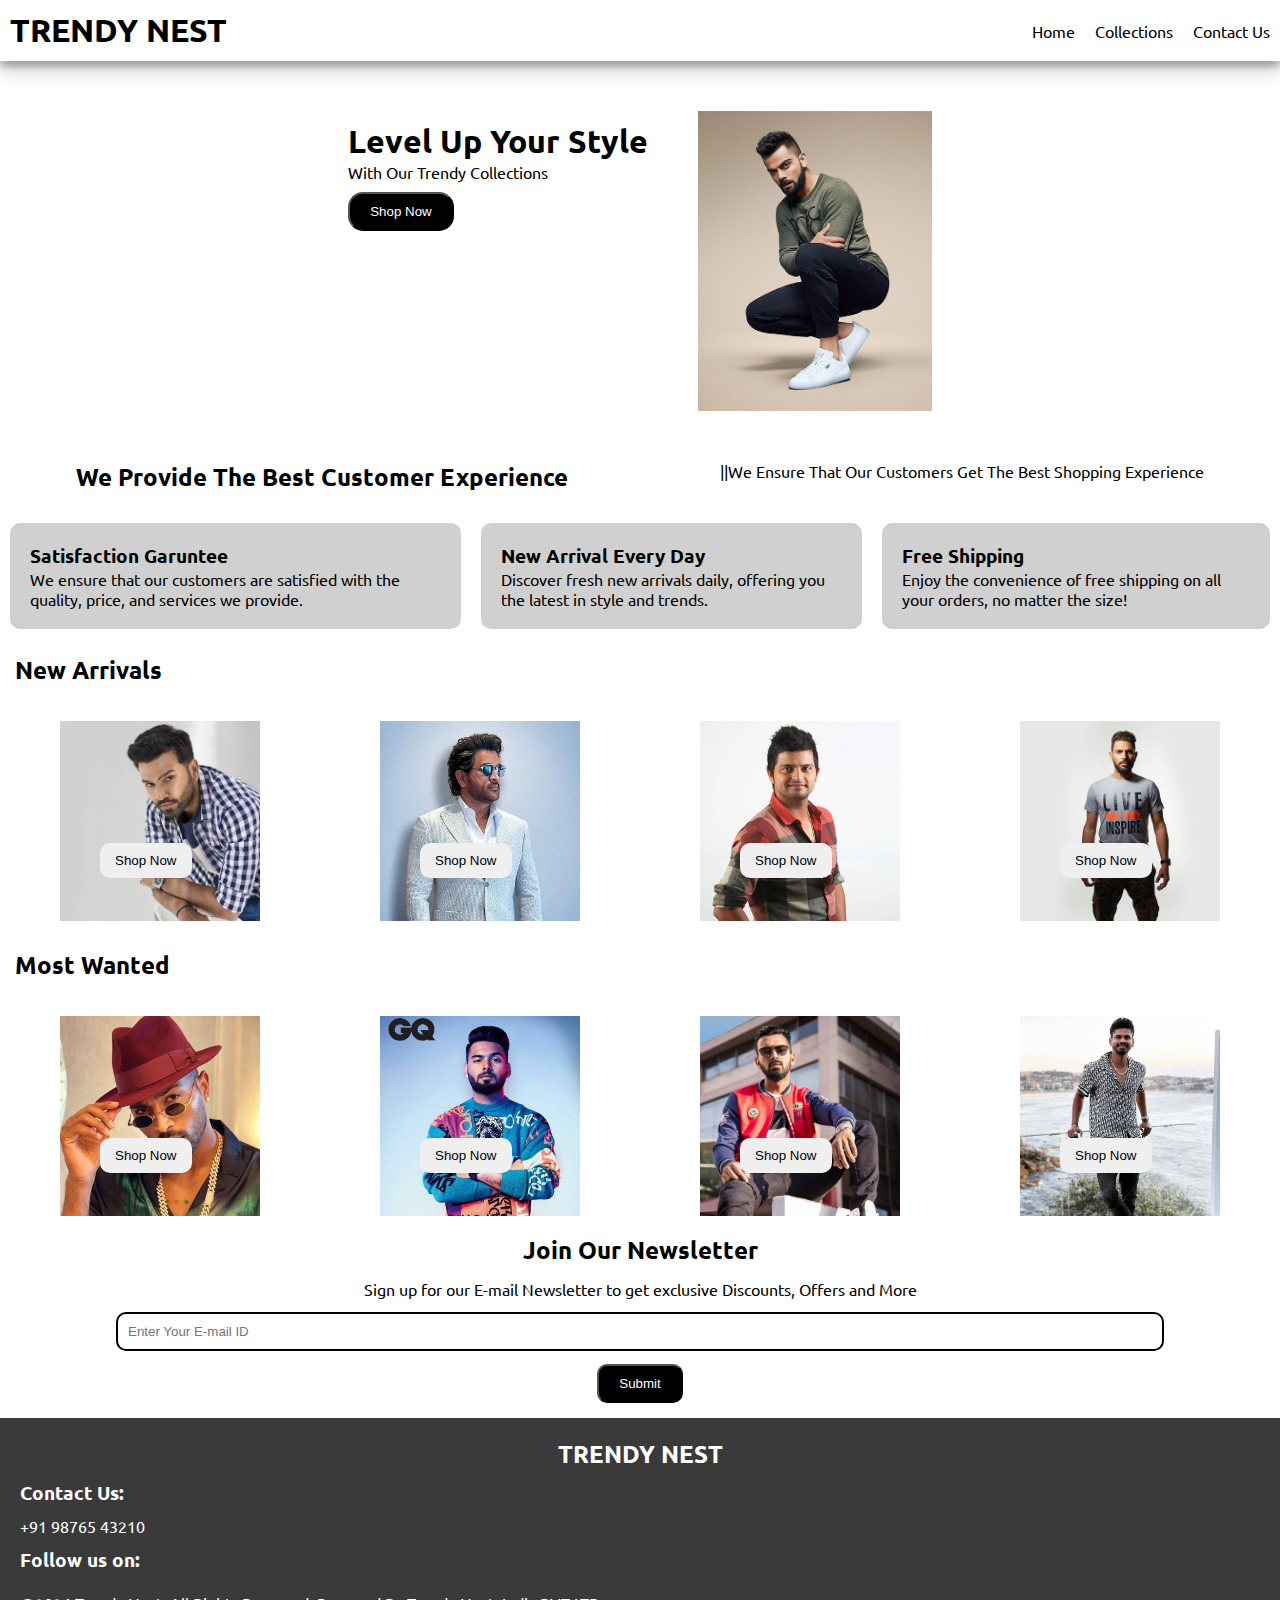
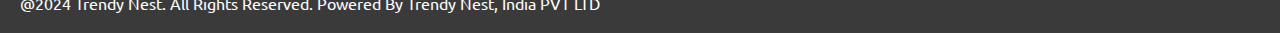
<file: index.html>
<!DOCTYPE html>
<html lang="en">

<head>
    <meta charset="UTF-8">
    <meta name="viewport" content="width=device-width, initial-scale=1.0">
    <title>Trendy Nest</title>

    <link rel="preconnect" href="https://fonts.googleapis.com">
    <link rel="preconnect" href="https://fonts.gstatic.com" crossorigin>
    <link
        href="https://fonts.googleapis.com/css2?family=Ubuntu:ital,wght@0,300;0,400;0,500;0,700;1,300;1,400;1,500;1,700&display=swap"
        rel="stylesheet">
    <link rel="stylesheet" href="https://cdnjs.cloudflare.com/ajax/libs/font-awesome/6.6.0/css/all.min.css"
        integrity="sha512-Kc323vGBEqzTmouAECnVceyQqyqdsSiqLQISBL29aUW4U/M7pSPA/gEUZQqv1cwx4OnYxTxve5UMg5GT6L4JJg=="
        crossorigin="anonymous" referrerpolicy="no-referrer" />
    <link rel="stylesheet" href="style.css">
</head>

<body>
    <div class="navbar">
        <h1>TRENDY NEST</h1>
        <div class="navlinks">
            <p class="navlink"><a href="index.html">Home</a></p>
            <p class="navlink"><a href="collection.html">Collections</a></p>
            <p class="navlink"><a href="contact.html">Contact Us</a></p>
        </div>
        <div class="navbartoggle" onclick="shownav()">
            <i class="fa-solid fa-bars"></i>
        </div>
    </div>

    <div class="sidenavbar">
        <p class="xmark" onclick="closenav()"><i class="fa-regular fa-xmark"></i></p>
        <p class="sidenavlink"><a href="index.html">Home</a></p>
        <p class="sidenavlink"><a href="collection.html">Collections</a></p>
        <p class="sidenavlink"><a href="contact.html">Contact Us</a></p>
    </div>


    <div class="header">
        <div class="headertext">
            <h1>Level Up Your Style</h1>
            <p>With Our Trendy Collections</p>
            <button class="shopbutton">Shop Now</button>
        </div>
        <div class="headerimage">
            <img src="Virat.jpg">
        </div>
    </div>


    <div class="service">
        <h2>We Provide The Best Customer Experience</h2>
        <p>||We Ensure That Our Customers Get The Best Shopping Experience</p>
    </div>

    <div class="service-2">

        <div class="servicebox">
            <i class="fa-regular fa-face-smile"></i>
            <h3>Satisfaction Garuntee</h3>
            <p class="servicetext">We ensure that our customers are satisfied with the quality, price, and services we provide.</p>
        </div>

        <div class="servicebox">
            <i class="fa-solid fa-plane-arrival"></i>
            <h3>New Arrival Every Day</h3>
            <p>Discover fresh new arrivals daily, offering you the latest in style and trends. </p>
        </div>

        <div class="servicebox">
            <i class="fa-solid fa-truck-fast"></i>
            <h3>Free Shipping </h3>
            <p>Enjoy the convenience of free shipping on all your orders, no matter the size!</p>
        </div>
    </div>

    <h2 style="padding: 15px;">New Arrivals</h2><br>
    <div class="newarrival">

        <div class="newarrival-container">
            <img src="rohit.jpg">
            <button>Shop Now <i class="fa-solid fa-arrow-right"></i></button>
        </div>

        <div class="newarrival-container">
            <img src="Dhoni.jpeg">
            <button>Shop Now <i class="fa-solid fa-arrow-right"></i></button>
        </div>

        <div class="newarrival-container">
            <img src="Raina.jpg">
            <button>Shop Now <i class="fa-solid fa-arrow-right"></i></button>
        </div>

        <div class="newarrival-container">
            <img src="yuvraj.jpg">
            <button>Shop Now <i class="fa-solid fa-arrow-right"></i></button>
        </div>
    </div>

    <h2 style="padding: 15px; margin-top: 10px;">Most Wanted</h2><br>
    <div class="newarrival">

        <div class="newarrival-container">
            <img src="Hardik.jpg">
            <button>Shop Now <i class="fa-solid fa-arrow-right"></i></button>
        </div>

        <div class="newarrival-container">
            <img src="Pant.jpg">
            <button>Shop Now <i class="fa-solid fa-arrow-right"></i></button>
        </div>

        <div class="newarrival-container">
            <img src="Rahul.jpg">
            <button>Shop Now <i class="fa-solid fa-arrow-right"></i></button>
        </div>

        <div class="newarrival-container">
            <img src="Shreyas.jpg">
            <button>Shop Now <i class="fa-solid fa-arrow-right"></i></button>
        </div>
    </div>

    <div class="news">
        <h2>Join Our Newsletter</h2>
        <p>Sign up for our E-mail Newsletter to get exclusive Discounts, Offers and More</p>
        <input type="email" placeholder="Enter Your E-mail ID">
        <button>Submit</button>
    </div>

    <div class="footer">
        <h2 style="text-align: center;">TRENDY NEST</h2>
        <h3>Contact Us:</h3>
        <p><i class="fa-solid fa-phone"></i> +91 98765 43210</p>
        <h3>Follow us on:</h3>
        <div class="footericons">
            <i class="fa-brands fa-instagram"></i>
            <i class="fa-brands fa-twitter"></i>
            <i class="fa-solid fa-envelope"></i>
            <i class="fa-brands fa-whatsapp"></i>
        </div>
        <p>@2024 Trendy Nest. All Rights Reserved. Powered By Trendy Nest, India PVT LTD</p>

    </div>



    <script src="script.js"></script>
</body>

</html>
</file>
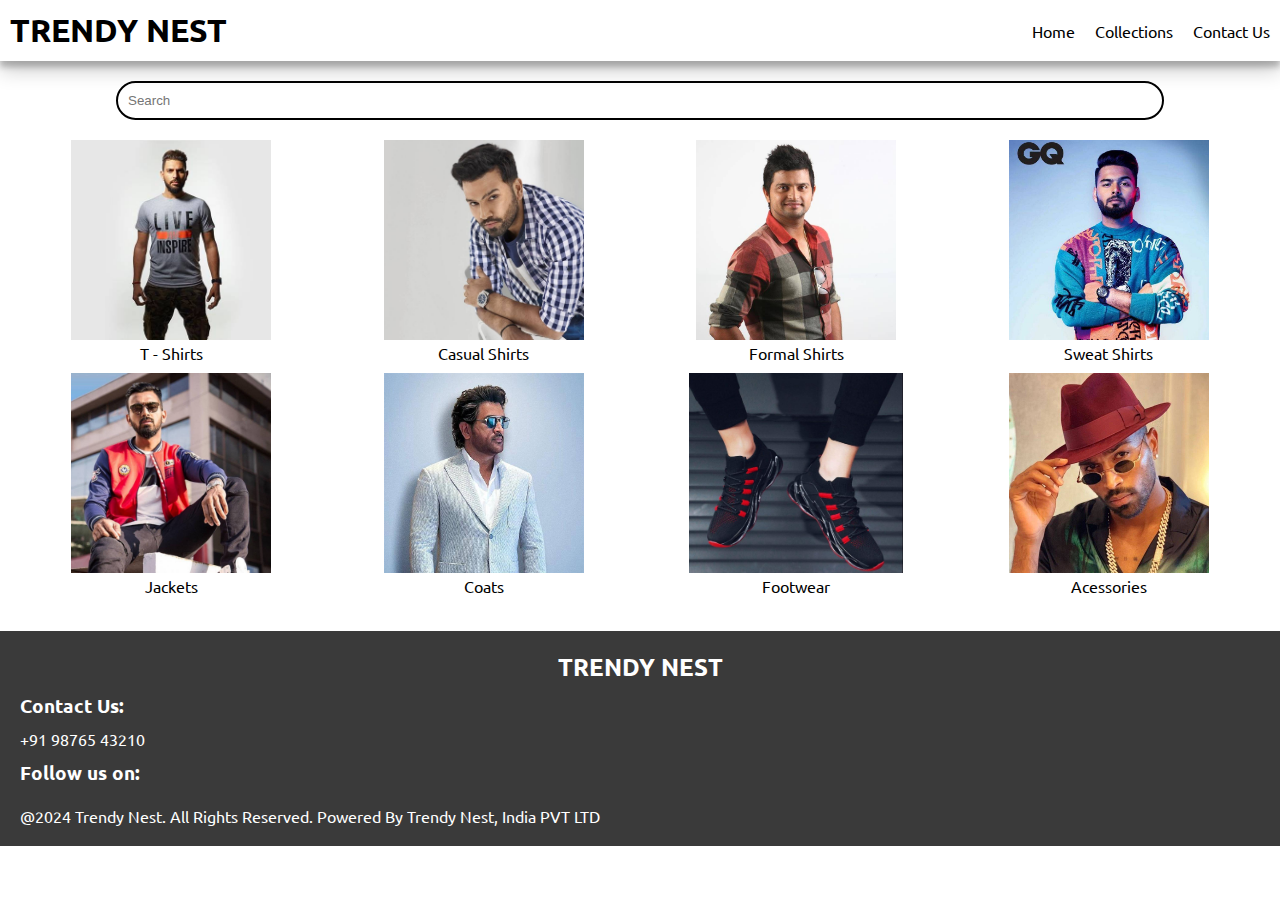
<file: collection.html>
<!DOCTYPE html>
<html lang="en">

<head>
    <meta charset="UTF-8">
    <meta name="viewport" content="width=device-width, initial-scale=1.0">
    <title>Trendy Nest</title>

    <link rel="preconnect" href="https://fonts.googleapis.com">
    <link rel="preconnect" href="https://fonts.gstatic.com" crossorigin>
    <link
        href="https://fonts.googleapis.com/css2?family=Ubuntu:ital,wght@0,300;0,400;0,500;0,700;1,300;1,400;1,500;1,700&display=swap"
        rel="stylesheet">
    <link rel="stylesheet" href="https://cdnjs.cloudflare.com/ajax/libs/font-awesome/6.6.0/css/all.min.css"
        integrity="sha512-Kc323vGBEqzTmouAECnVceyQqyqdsSiqLQISBL29aUW4U/M7pSPA/gEUZQqv1cwx4OnYxTxve5UMg5GT6L4JJg=="
        crossorigin="anonymous" referrerpolicy="no-referrer" />
    <link rel="stylesheet" href="style.css">
</head>

<body>
    <div class="navbar">
        <h1>TRENDY NEST</h1>
        <div class="navlinks">
            <p class="navlink"><a href="index.html">Home</a></p>
            <p class="navlink"><a href="collection.html">Collections</a></p>
            <p class="navlink"><a href="contact.html">Contact Us</a></p>
        </div>
        <div class="navbartoggle" onclick="shownav()">
            <i class="fa-solid fa-bars"></i>
        </div>
    </div>

    <div class="sidenavbar">
        <p class="xmark" onclick="closenav()"><i class="fa-regular fa-xmark"></i></p>
        <p class="sidenavlink"><a href="index.html">Home</a></p>
        <p class="sidenavlink"><a href="collection.html">Collections</a></p>
        <p class="sidenavlink"><a href="contact.html">Contact Us</a></p>
    </div>

    <div class="search">
        <input type="text" placeholder="Search">
        <i class="fa-solid fa-magnifying-glass"></i>
    </div>

    <div class="products">

        <div class="productsbox">
            <img src="yuvraj.jpg">
            <p>T - Shirts</p>
        </div>

        <div class="productsbox">
            <img src="rohit.jpg">
            <p>Casual Shirts</p>
        </div>

        <div class="productsbox">
            <img src="Raina.jpg">
            <p>Formal Shirts</p>
        </div>

        <div class="productsbox">
            <img src="Pant.jpg">
            <p>Sweat Shirts</p>
        </div>

        <div class="productsbox">
            <img src="Rahul.jpg">
            <p>Jackets</p>
        </div>

        <div class="productsbox">
            <img src="Dhoni.jpeg">
            <p>Coats</p>
        </div>

        <div class="productsbox">
            <img src="Shoes.jpg">
            <p>Footwear</p>
        </div>

        <div class="productsbox">
            <img src="Hardik.jpg">
            <p>Acessories</p>
        </div>

    </div>



    <div class="footer">
        <h2 style="text-align: center;">TRENDY NEST</h2>
        <h3>Contact Us:</h3>
        <p><i class="fa-solid fa-phone"></i> +91 98765 43210</p>
        <h3>Follow us on:</h3>
        <div class="footericons">
            <i class="fa-brands fa-instagram"></i>
            <i class="fa-brands fa-twitter"></i>
            <i class="fa-solid fa-envelope"></i>
            <i class="fa-brands fa-whatsapp"></i>
        </div>
        <p>@2024 Trendy Nest. All Rights Reserved. Powered By Trendy Nest, India PVT LTD</p>

    </div>



    <script src="collection.js"></script>
</body>

</html>
</file>
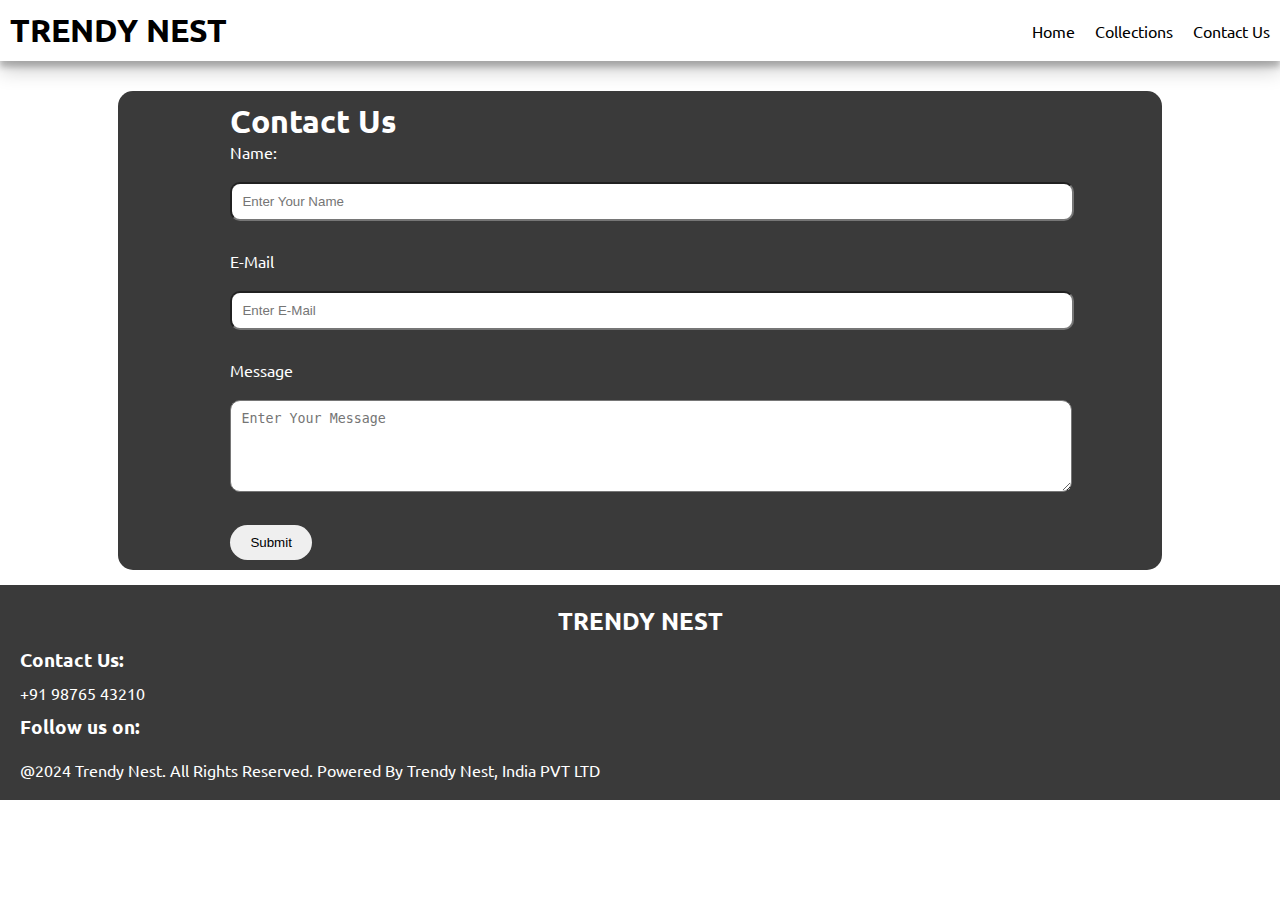
<file: contact.html>
<!DOCTYPE html>
<html lang="en">

<head>
    <meta charset="UTF-8">
    <meta name="viewport" content="width=device-width, initial-scale=1.0">
    <title>Trendy Nest</title>

    <link rel="preconnect" href="https://fonts.googleapis.com">
    <link rel="preconnect" href="https://fonts.gstatic.com" crossorigin>
    <link
        href="https://fonts.googleapis.com/css2?family=Ubuntu:ital,wght@0,300;0,400;0,500;0,700;1,300;1,400;1,500;1,700&display=swap"
        rel="stylesheet">
    <link rel="stylesheet" href="https://cdnjs.cloudflare.com/ajax/libs/font-awesome/6.6.0/css/all.min.css"
        integrity="sha512-Kc323vGBEqzTmouAECnVceyQqyqdsSiqLQISBL29aUW4U/M7pSPA/gEUZQqv1cwx4OnYxTxve5UMg5GT6L4JJg=="
        crossorigin="anonymous" referrerpolicy="no-referrer" />
    <link rel="stylesheet" href="style.css">
</head>

<body>
    <div class="navbar">
        <h1>TRENDY NEST</h1>
        <div class="navlinks">
            <p class="navlink"><a href="index.html">Home</a></p>
            <p class="navlink"><a href="collection.html">Collections</a></p>
            <p class="navlink"><a href="contact.html">Contact Us</a></p>
        </div>
        <div class="navbartoggle" onclick="shownav()">
            <i class="fa-solid fa-bars"></i>
        </div>
    </div>

    <div class="sidenavbar">
        <p class="xmark" onclick="closenav()"><i class="fa-regular fa-xmark"></i></p>
        <p class="sidenavlink"><a href="index.html">Home</a></p>
        <p class="sidenavlink"><a href="collection.html">Collections</a></p>
        <p class="sidenavlink"><a href="contact.html">Contact Us</a></p>
    </div>


    <div class="contactbox">
        <div>
            <h1>Contact Us</h1>
            <p>Name:</p>
            <input type="text" placeholder="Enter Your Name">
            <p>E-Mail</p>
            <input type="email" placeholder="Enter E-Mail">
            <p>Message</p>
            <textarea placeholder="Enter Your Message"></textarea>
            <button>Submit</button>
        </div>
    </div>

    <div class="footer">
        <h2 style="text-align: center;">TRENDY NEST</h2>
        <h3>Contact Us:</h3>
        <p><i class="fa-solid fa-phone"></i> +91 98765 43210</p>
        <h3>Follow us on:</h3>
        <div class="footericons">
            <i class="fa-brands fa-instagram"></i>
            <i class="fa-brands fa-twitter"></i>
            <i class="fa-solid fa-envelope"></i>
            <i class="fa-brands fa-whatsapp"></i>
        </div>
        <p>@2024 Trendy Nest. All Rights Reserved. Powered By Trendy Nest, India PVT LTD</p>

    </div>



    <script src="script.js"></script>
</body>

</html>
</file>
<file: style.css>
* {
    margin: 0;
    padding: 0;
}

body {
    font-family: "Ubuntu", sans-serif;
    font-weight: 400;
    font-style: normal;
}

.navbar{
    display: flex;
    justify-content: space-between;
    align-items: center;
    padding: 10px;
    box-shadow: rgba(0, 0, 0, 0.19) 0px 10px 20px, rgba(0, 0, 0, 0.23) 0px 6px 6px;
}

.navlinks{
    display: flex;
    column-gap: 20px;
}

.navlink a{
    text-decoration: none;
    color: black;
}

.navlink a:hover{
    text-decoration: underline;
    color: black;
}

.navbartoggle{
    display: none;
}


.sidenavbar{
    background-color: black;
    position: fixed;
    width: 40%;
    height: 100%;
    top: 0;
    left: -60%;
    padding: 20px;
    transition: 1s;
}

.xmark{
    color: white;
    text-align: right;
}

.sidenavlink {
    margin-bottom: 30px;
}

.sidenavbar a{
    color: white;
    text-decoration: none;
}

.sidenavbar a:hover{
    color: white;
    text-decoration: underline;
}

.headerimage{
    height: 300px;
    display: flex;
}
.header{
    display: flex;
    justify-content: center;
    gap: 50px;
    padding: 50px;
}
.headertext{
    margin-top: 10px;
}
.shopbutton{
    padding: 10px 20px;
    background-color: black;
    color: white;
    margin-top: 10px;
    border-radius: 15px;
}

.service{
    display: flex;
    justify-content: space-around;
    margin-bottom: 20px;
}

.service-2{
    padding: 10px;
    display: flex;
    justify-content: space-between;
    gap: 20px;
}

.servicebox{
    background-color: #d0d0d0;
    padding: 20px;
    border-radius: 10px;
}
.newarrival{
    display: flex;
    flex-wrap: wrap;
    flex-basis: 20%;
    justify-content: space-around;
}

.newarrival-container{
    position: relative;
}
.newarrival-container img{
    height: 200px;
}

.newarrival-container button{
    padding: 10px 15px;
    border: none;
    border-radius: 10px;
    position: absolute;
    top: 60%;
    left: 20%
}


.news{
    display: flex;
    flex-direction: column;
    align-items: center;
    gap: 13px;
    margin-top: 15px;
}

.news input{
    width: 80%;
    border-radius: 10px;
    border: 2px solid black;
    padding: 10px;
}

.news button{
    padding: 10px 20px;
    background-color: black;
    color: white;
    border-radius: 10px;
}

.footer{
    display: flex;
    flex-direction: column;
    gap: 10px;
    padding: 20px;
    background-color: rgb(58, 58, 58);
    color: white;
    margin-top: 15px;
}
.footericons{
    gap: 10px;
    display: flex;
}

.search{
    width: 80%;
    border: 2px solid black;
    padding: 10px;
    border-radius: 20px;
    display: flex;
    justify-content: space-between;
    align-items: center;
    margin: auto;
    margin-top: 20px;
}

.search input{
    border: none;
    width: 100%;
}
.search input:focus{
    outline: none;
}

.products{
    display: flex;
    justify-content: space-around;
    flex-wrap: wrap;
    flex-basis: 40%;
    padding: 20px;
    gap: 10px;
}

.productsbox{
    text-align: center;
    flex-basis: 20%;

}
.productsbox img{
    height: 200px;
    box-sizing: border-box;
    transition: border 0.2s ease-in-out;
}

.productsbox img:hover{
    border: 2px solid black;
}

.contactbox{
    background-color: rgb(58, 58, 58);
    color: white;
    width: 80%;
    height: 80%;
    margin: auto;
    padding: 10px;
    display: flex;
    justify-content: space-around;
    height: 80%;
    border-radius: 15px;
    gap: 20px;
    margin-top: 30px;
}

.contactbox div{
    width: 80%;

}

.contactbox input{
    width: 100%;
    padding: 10px;
    border-radius: 10px;
    margin-bottom: 30px;
}

.contactbox textarea{
    width: 100%;
    padding: 10px;
    border-radius: 10px;
    margin-bottom: 30px;
    height: 70px;
}

.contactbox p{
    margin-bottom: 20px;
}


.contactbox button{
    padding: 10px 20px;
    border-radius: 20px;
    border: none;
}

@media screen and (max-width:700px) {
    .navbartoggle{
        display: block;
    }
    .navlink{
        display: none;
    }
    .headerimage{
        display: none;
    }
    .service p{
        display: none;
    }
    .service-2{
        flex-direction: column;
    }
}
</file>
